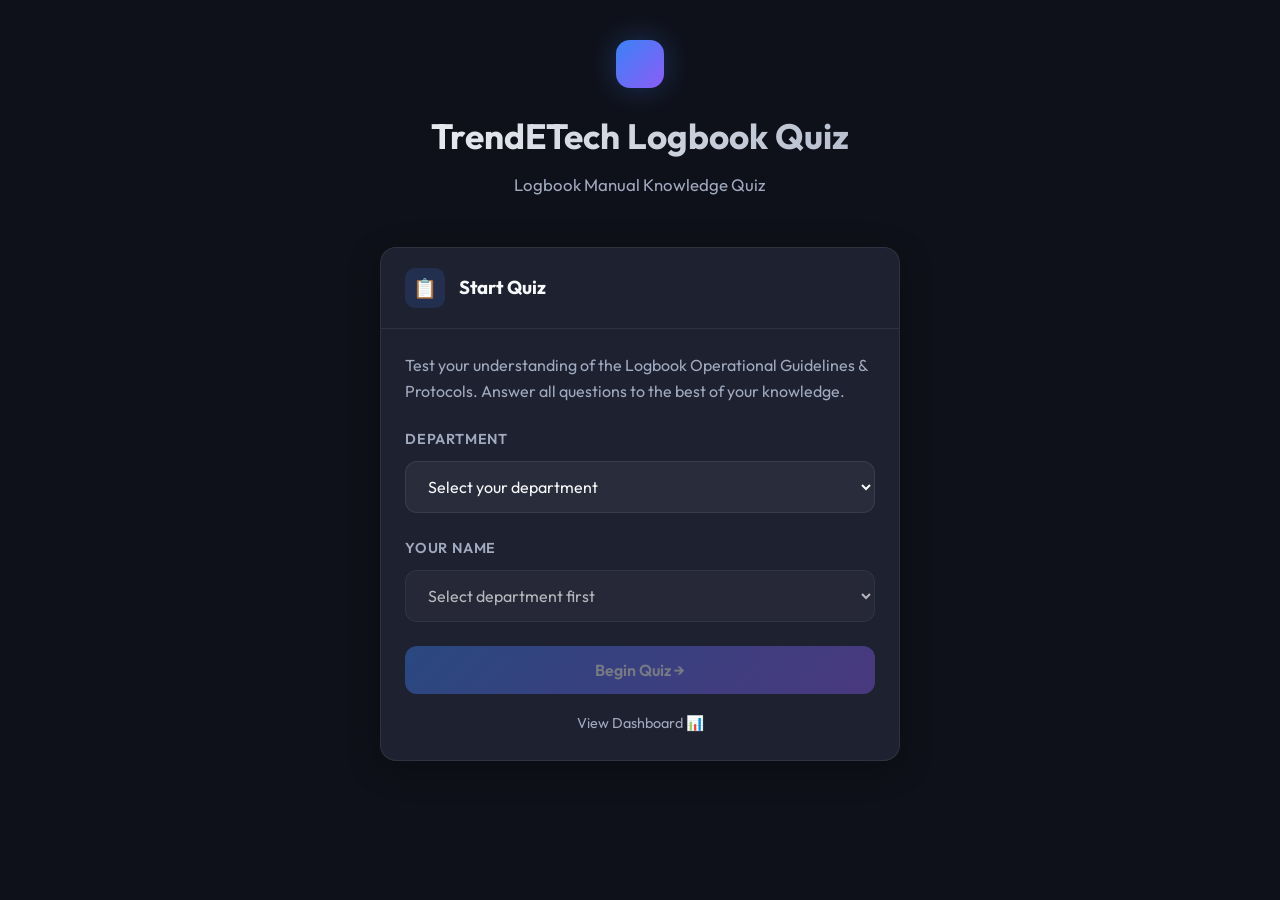
<file: index.html>
<!DOCTYPE html>
<html lang="en">
<head>
    <meta charset="UTF-8">
    <meta name="viewport" content="width=device-width, initial-scale=1.0">
    <title>TrendETech Logbook Quiz</title>
    <meta name="description" content="Test your knowledge of the Logbook Operational Guidelines and Protocols.">
    <link rel="stylesheet" href="style.css">
</head>
<body>
    <div class="app-wrapper">
        <!-- HEADER -->
        <header class="page-header">
            <div class="logo-mark"></div>
            <h1>TrendETech Logbook Quiz</h1>
            <p>Logbook Manual Knowledge Quiz</p>
        </header>

        <!-- WELCOME SCREEN -->
        <div id="welcome-screen" class="welcome-screen">
            <div class="welcome-card card">
                <div class="card-header">
                    <div class="icon-wrap icon-blue">📋</div>
                    <h3>Start Quiz</h3>
                </div>
                <div class="card-body">
                    <p style="color: var(--text-secondary); margin-bottom: 24px;">
                        Test your understanding of the Logbook Operational Guidelines & Protocols. 
                        Answer all questions to the best of your knowledge.
                    </p>
                    <div class="form-group">
                        <label for="quiz-dept">Department</label>
                        <select id="quiz-dept" class="form-select">
                            <option value="" disabled selected>Select your department</option>
                            <option value="sales">Sales</option>
                            <option value="ops">Operations</option>
                            <option value="tech">Tech</option>
                        </select>
                    </div>
                    <div class="form-group">
                        <label for="quiz-name">Your Name</label>
                        <select id="quiz-name" class="form-select" disabled>
                            <option value="" disabled selected>Select department first</option>
                        </select>
                    </div>
                    <div id="question-count-info" style="margin-bottom:20px; padding:12px 16px; background:rgba(59,130,246,0.08); border-radius:8px; font-size:0.9rem; color:var(--accent-blue); display:none;">
                        <strong id="q-count">0</strong> questions for your department
                    </div>
                    <button id="btn-start" class="btn btn-primary btn-full" disabled>
                        Begin Quiz →
                    </button>
                    <div style="margin-top: 16px; text-align: center;">
                        <a href="dashboard.html" style="color: var(--text-secondary); font-size: 0.9rem; text-decoration: none;">View Dashboard 📊</a>
                    </div>
                </div>
            </div>
        </div>

        <!-- QUIZ SCREEN -->
        <div id="quiz-screen" class="hidden">
            <div class="progress-container">
                <div class="progress-info">
                    <span id="progress-text">Question 1 of 30</span>
                    <span class="progress-pct" id="progress-pct">0%</span>
                </div>
                <div class="progress-bar">
                    <div class="progress-fill" id="progress-fill"></div>
                </div>
            </div>

            <div id="questions-container"></div>

            <div class="submit-area">
                <p style="color: var(--text-secondary); margin-bottom: 16px; font-size: 0.9rem;">
                    Review your answers before submitting. You cannot change them after.
                </p>
                <button id="btn-submit" class="btn btn-primary">
                    Submit Quiz ✓
                </button>
            </div>
        </div>

        <!-- RESULTS SCREEN -->
        <div id="results-screen" class="hidden results-screen"></div>

        <!-- CONFIRM MODAL -->
        <div id="confirm-modal" class="modal-overlay">
            <div class="modal-box">
                <h3>Submit Quiz?</h3>
                <p id="modal-unanswered">Are you sure you want to submit? This cannot be undone.</p>
                <div class="modal-actions">
                    <button id="btn-cancel-submit" class="btn btn-secondary">Go Back</button>
                    <button id="btn-confirm-submit" class="btn btn-primary">Submit Now</button>
                </div>
            </div>
        </div>
    </div>

    <script src="questions.js?v=2"></script>
    <script src="quiz.js?v=2"></script>
</body>
</html>
</file>
<file: style.css>
@import url('https://fonts.googleapis.com/css2?family=Outfit:wght@300;400;500;600;700&display=swap');

:root {
    --bg-dark: #0f111a;
    --bg-card: #1e2130;
    --bg-sidebar: #131521;
    --bg-input: rgba(255, 255, 255, 0.05);
    --text-primary: #f8f9fa;
    --text-secondary: #a0aabf;
    --text-muted: #6b7280;
    --border-color: rgba(255, 255, 255, 0.08);
    --border-hover: rgba(255, 255, 255, 0.15);

    --accent-blue: #3b82f6;
    --accent-red: #ef4444;
    --accent-green: #10b981;
    --accent-purple: #8b5cf6;
    --accent-warning: #f59e0b;
    --accent-cyan: #06b6d4;

    --card-shadow: 0 8px 32px 0 rgba(0, 0, 0, 0.3);
    --font-main: 'Outfit', sans-serif;
    --radius: 12px;
    --radius-sm: 8px;
    --radius-lg: 16px;
}

* { margin: 0; padding: 0; box-sizing: border-box; }

body {
    font-family: var(--font-main);
    background-color: var(--bg-dark);
    color: var(--text-primary);
    line-height: 1.6;
    min-height: 100vh;
}

/* ===== SCROLLBAR ===== */
::-webkit-scrollbar { width: 6px; }
::-webkit-scrollbar-track { background: transparent; }
::-webkit-scrollbar-thumb { background: rgba(255,255,255,0.1); border-radius: 3px; }
::-webkit-scrollbar-thumb:hover { background: rgba(255,255,255,0.2); }

/* ===== LAYOUT ===== */
.app-wrapper {
    max-width: 900px;
    margin: 0 auto;
    padding: 40px 24px;
    min-height: 100vh;
}

.dashboard-wrapper {
    max-width: 1200px;
    margin: 0 auto;
    padding: 40px 24px;
}

/* ===== HEADER ===== */
.page-header {
    text-align: center;
    margin-bottom: 48px;
}

.page-header .logo-mark {
    width: 48px; height: 48px;
    background: linear-gradient(135deg, var(--accent-blue), var(--accent-purple));
    border-radius: 14px;
    margin: 0 auto 20px;
    box-shadow: 0 0 30px rgba(59, 130, 246, 0.3);
    animation: pulse-glow 3s ease-in-out infinite;
}

@keyframes pulse-glow {
    0%, 100% { box-shadow: 0 0 20px rgba(59, 130, 246, 0.3); }
    50% { box-shadow: 0 0 40px rgba(139, 92, 246, 0.5); }
}

.page-header h1 {
    font-size: 2.2rem;
    font-weight: 700;
    background: linear-gradient(to right, #fff, #a0aabf);
    -webkit-background-clip: text;
    -webkit-text-fill-color: transparent;
    margin-bottom: 8px;
}

.page-header p {
    color: var(--text-secondary);
    font-size: 1.05rem;
}

/* ===== CARDS ===== */
.card {
    background: var(--bg-card);
    border: 1px solid var(--border-color);
    border-radius: var(--radius-lg);
    box-shadow: var(--card-shadow);
    transition: transform 0.3s ease, border-color 0.3s ease;
}

.card:hover { border-color: var(--border-hover); }

.card-header {
    display: flex; align-items: center; gap: 14px;
    padding: 20px 24px;
    border-bottom: 1px solid var(--border-color);
}

.card-body { padding: 24px; }

.icon-wrap {
    width: 40px; height: 40px;
    border-radius: 10px;
    display: flex; align-items: center; justify-content: center;
    font-size: 1.2rem;
    flex-shrink: 0;
}

.icon-blue { background: rgba(59,130,246,0.15); color: var(--accent-blue); }
.icon-green { background: rgba(16,185,129,0.15); color: var(--accent-green); }
.icon-purple { background: rgba(139,92,246,0.15); color: var(--accent-purple); }
.icon-amber { background: rgba(245,158,11,0.15); color: var(--accent-warning); }
.icon-red { background: rgba(239,68,68,0.15); color: var(--accent-red); }
.icon-cyan { background: rgba(6,182,212,0.15); color: var(--accent-cyan); }

/* ===== WELCOME SCREEN ===== */
.welcome-screen { animation: fadeUp 0.5s ease; }

.welcome-card {
    max-width: 520px;
    margin: 0 auto;
}

.form-group {
    margin-bottom: 24px;
}

.form-group label {
    display: block;
    font-weight: 600;
    font-size: 0.9rem;
    color: var(--text-secondary);
    text-transform: uppercase;
    letter-spacing: 0.8px;
    margin-bottom: 10px;
}

.form-input, .form-select {
    width: 100%;
    padding: 14px 18px;
    background: var(--bg-input);
    border: 1px solid var(--border-color);
    border-radius: var(--radius);
    color: var(--text-primary);
    font-family: var(--font-main);
    font-size: 1rem;
    transition: all 0.3s ease;
    outline: none;
}

.form-input:focus, .form-select:focus {
    border-color: var(--accent-blue);
    box-shadow: 0 0 0 3px rgba(59, 130, 246, 0.15);
}

.form-select option { background: var(--bg-card); color: var(--text-primary); }

.btn {
    display: inline-flex; align-items: center; justify-content: center; gap: 8px;
    padding: 14px 32px;
    border: none; border-radius: var(--radius);
    font-family: var(--font-main);
    font-size: 1rem; font-weight: 600;
    cursor: pointer;
    transition: all 0.3s ease;
    text-decoration: none;
}

.btn-primary {
    background: linear-gradient(135deg, var(--accent-blue), var(--accent-purple));
    color: white;
    box-shadow: 0 4px 15px rgba(59, 130, 246, 0.3);
}

.btn-primary:hover {
    transform: translateY(-2px);
    box-shadow: 0 6px 25px rgba(59, 130, 246, 0.4);
}

.btn-primary:disabled {
    opacity: 0.4; cursor: not-allowed; transform: none;
    box-shadow: none;
}

.btn-secondary {
    background: rgba(255,255,255,0.08);
    color: var(--text-primary);
    border: 1px solid var(--border-color);
}

.btn-secondary:hover { background: rgba(255,255,255,0.12); }

.btn-full { width: 100%; }

/* ===== PROGRESS BAR ===== */
.progress-container {
    margin-bottom: 32px;
    animation: fadeUp 0.3s ease;
}

.progress-info {
    display: flex; justify-content: space-between; align-items: center;
    margin-bottom: 10px;
}

.progress-info span { font-size: 0.85rem; color: var(--text-secondary); }
.progress-info .progress-pct { color: var(--accent-blue); font-weight: 600; }

.progress-bar {
    width: 100%; height: 6px;
    background: rgba(255,255,255,0.06);
    border-radius: 3px;
    overflow: hidden;
}

.progress-fill {
    height: 100%;
    background: linear-gradient(90deg, var(--accent-blue), var(--accent-purple));
    border-radius: 3px;
    transition: width 0.5s ease;
    width: 0%;
}

/* ===== SECTION HEADERS ===== */
.section-header {
    display: flex; align-items: center; gap: 12px;
    margin: 40px 0 24px;
    padding-bottom: 12px;
    border-bottom: 1px solid var(--border-color);
}

.section-header:first-child { margin-top: 0; }

.section-header h2 {
    font-size: 1.3rem; font-weight: 600;
}

.section-badge {
    padding: 4px 12px;
    border-radius: 20px;
    font-size: 0.75rem;
    font-weight: 600;
    background: rgba(255,255,255,0.06);
    color: var(--text-secondary);
}

/* ===== QUESTION CARDS ===== */
.question-card {
    background: var(--bg-card);
    border: 1px solid var(--border-color);
    border-radius: var(--radius-lg);
    padding: 28px;
    margin-bottom: 20px;
    transition: all 0.3s ease;
    animation: fadeUp 0.4s ease;
}

.question-card:hover { border-color: var(--border-hover); }

.question-number {
    display: inline-flex; align-items: center; justify-content: center;
    width: 28px; height: 28px;
    background: rgba(59,130,246,0.15);
    color: var(--accent-blue);
    border-radius: 50%;
    font-size: 0.8rem; font-weight: 700;
    margin-bottom: 12px;
}

.question-text {
    font-size: 1.05rem; font-weight: 500;
    margin-bottom: 20px;
    line-height: 1.7;
}

.question-text .blank {
    display: inline-block;
    min-width: 120px;
    border-bottom: 2px dashed var(--accent-blue);
    margin: 0 4px;
}

/* Radio / Checkbox Options */
.options-list { display: flex; flex-direction: column; gap: 10px; }

.option-item {
    display: flex; align-items: center; gap: 14px;
    padding: 14px 18px;
    background: rgba(255,255,255,0.02);
    border: 1px solid var(--border-color);
    border-radius: var(--radius);
    cursor: pointer;
    transition: all 0.25s ease;
}

.option-item:hover {
    background: rgba(255,255,255,0.05);
    border-color: var(--border-hover);
}

.option-item.selected {
    background: rgba(59,130,246,0.08);
    border-color: var(--accent-blue);
}

.option-item input[type="radio"] { display: none; }

.option-radio {
    width: 20px; height: 20px;
    border: 2px solid rgba(255,255,255,0.2);
    border-radius: 50%;
    flex-shrink: 0;
    position: relative;
    transition: all 0.25s ease;
}

.option-item.selected .option-radio {
    border-color: var(--accent-blue);
}

.option-item.selected .option-radio::after {
    content: '';
    position: absolute;
    top: 3px; left: 3px;
    width: 10px; height: 10px;
    background: var(--accent-blue);
    border-radius: 50%;
}

.option-label { font-size: 0.95rem; }

/* True/False */
.tf-options { display: flex; gap: 12px; }

.tf-btn {
    flex: 1;
    padding: 14px;
    border: 1px solid var(--border-color);
    border-radius: var(--radius);
    background: rgba(255,255,255,0.02);
    color: var(--text-primary);
    font-family: var(--font-main);
    font-size: 1rem; font-weight: 600;
    cursor: pointer;
    transition: all 0.25s ease;
    text-align: center;
}

.tf-btn:hover { background: rgba(255,255,255,0.05); }

.tf-btn.selected-true {
    background: rgba(16,185,129,0.12);
    border-color: var(--accent-green);
    color: var(--accent-green);
}

.tf-btn.selected-false {
    background: rgba(239,68,68,0.12);
    border-color: var(--accent-red);
    color: var(--accent-red);
}

/* Fill in blank input */
.blank-input {
    width: 100%;
    padding: 12px 16px;
    background: var(--bg-input);
    border: 1px solid var(--border-color);
    border-radius: var(--radius-sm);
    color: var(--text-primary);
    font-family: var(--font-main);
    font-size: 1rem;
    outline: none;
    transition: all 0.3s ease;
}

.blank-input:focus {
    border-color: var(--accent-blue);
    box-shadow: 0 0 0 3px rgba(59,130,246,0.12);
}

/* Enumeration inputs */
.enum-inputs { display: flex; flex-direction: column; gap: 10px; }

.enum-row {
    display: flex; align-items: center; gap: 12px;
}

.enum-num {
    width: 28px; height: 28px;
    display: flex; align-items: center; justify-content: center;
    background: rgba(255,255,255,0.06);
    border-radius: 50%;
    font-size: 0.8rem; font-weight: 600;
    color: var(--text-secondary);
    flex-shrink: 0;
}

.enum-row .blank-input { flex: 1; }

/* Scenario box */
.scenario-box {
    background: rgba(139,92,246,0.06);
    border: 1px solid rgba(139,92,246,0.2);
    border-radius: var(--radius);
    padding: 18px;
    margin-bottom: 20px;
    font-size: 0.95rem;
    line-height: 1.7;
    color: var(--text-secondary);
}

.scenario-box strong { color: var(--text-primary); }

/* ===== SUBMIT AREA ===== */
.submit-area {
    margin-top: 48px;
    padding-top: 32px;
    border-top: 1px solid var(--border-color);
    text-align: center;
}

/* ===== RESULTS SCREEN ===== */
.results-screen { animation: fadeUp 0.5s ease; }

.score-display {
    text-align: center;
    padding: 48px 24px;
    margin-bottom: 32px;
}

.score-circle {
    width: 160px; height: 160px;
    border-radius: 50%;
    display: flex; flex-direction: column;
    align-items: center; justify-content: center;
    margin: 0 auto 24px;
    position: relative;
}

.score-circle.pass {
    background: rgba(16,185,129,0.1);
    border: 3px solid var(--accent-green);
    box-shadow: 0 0 40px rgba(16,185,129,0.2);
}

.score-circle.fail {
    background: rgba(239,68,68,0.1);
    border: 3px solid var(--accent-red);
    box-shadow: 0 0 40px rgba(239,68,68,0.2);
}

.score-number {
    font-size: 3rem; font-weight: 700;
    line-height: 1;
}

.score-circle.pass .score-number { color: var(--accent-green); }
.score-circle.fail .score-number { color: var(--accent-red); }

.score-label { font-size: 0.85rem; color: var(--text-secondary); margin-top: 4px; }

.score-status {
    font-size: 1.5rem; font-weight: 700;
    margin-bottom: 8px;
}

.score-status.pass { color: var(--accent-green); }
.score-status.fail { color: var(--accent-red); }

.score-detail { color: var(--text-secondary); font-size: 1rem; }

/* Review answers */
.review-card {
    background: var(--bg-card);
    border: 1px solid var(--border-color);
    border-radius: var(--radius);
    padding: 20px;
    margin-bottom: 12px;
}

.review-card.correct { border-left: 3px solid var(--accent-green); }
.review-card.wrong { border-left: 3px solid var(--accent-red); }

.review-q { font-weight: 500; margin-bottom: 8px; }

.review-answer {
    font-size: 0.9rem;
    padding: 8px 12px;
    border-radius: var(--radius-sm);
    margin-top: 6px;
}

.review-answer.your-answer {
    background: rgba(239,68,68,0.1);
    color: #fca5a5;
}

.review-answer.correct-answer {
    background: rgba(16,185,129,0.1);
    color: #6ee7b7;
}

/* ===== MODAL ===== */
.modal-overlay {
    position: fixed; inset: 0;
    background: rgba(0,0,0,0.7);
    backdrop-filter: blur(4px);
    display: flex; align-items: center; justify-content: center;
    z-index: 1000;
    opacity: 0; visibility: hidden;
    transition: all 0.3s ease;
}

.modal-overlay.active { opacity: 1; visibility: visible; }

.modal-box {
    background: var(--bg-card);
    border: 1px solid var(--border-color);
    border-radius: var(--radius-lg);
    padding: 32px;
    max-width: 440px;
    width: 90%;
    text-align: center;
    transform: scale(0.9);
    transition: transform 0.3s ease;
}

.modal-overlay.active .modal-box { transform: scale(1); }

.modal-box h3 { font-size: 1.3rem; margin-bottom: 12px; }
.modal-box p { color: var(--text-secondary); margin-bottom: 24px; }

.modal-actions { display: flex; gap: 12px; justify-content: center; }

/* ===== DASHBOARD ===== */
.kpi-grid {
    display: grid;
    grid-template-columns: repeat(4, 1fr);
    gap: 20px;
    margin-bottom: 32px;
}

.kpi-card {
    background: var(--bg-card);
    border: 1px solid var(--border-color);
    border-radius: var(--radius-lg);
    padding: 24px;
    transition: all 0.3s ease;
}

.kpi-card:hover { transform: translateY(-2px); border-color: var(--border-hover); }

.kpi-icon {
    width: 44px; height: 44px;
    border-radius: 12px;
    display: flex; align-items: center; justify-content: center;
    font-size: 1.3rem;
    margin-bottom: 16px;
}

.kpi-value {
    font-size: 2rem; font-weight: 700;
    margin-bottom: 4px;
}

.kpi-label {
    font-size: 0.85rem;
    color: var(--text-secondary);
    font-weight: 500;
}

/* Dashboard grid */
.dashboard-grid {
    display: grid;
    grid-template-columns: 1fr 1fr;
    gap: 24px;
    margin-bottom: 32px;
}

.dashboard-grid .card.full-width {
    grid-column: 1 / -1;
}

/* Table */
.data-table {
    width: 100%;
    border-collapse: collapse;
}

.data-table th, .data-table td {
    padding: 14px 18px;
    text-align: left;
    border-bottom: 1px solid var(--border-color);
}

.data-table th {
    font-size: 0.78rem;
    text-transform: uppercase;
    letter-spacing: 1px;
    color: var(--text-secondary);
    font-weight: 600;
    background: rgba(255,255,255,0.02);
}

.data-table tr:last-child td { border-bottom: none; }
.data-table tr:hover td { background: rgba(255,255,255,0.02); }

.badge-pass {
    padding: 4px 10px;
    border-radius: 20px;
    font-size: 0.75rem;
    font-weight: 600;
    background: rgba(16,185,129,0.15);
    color: var(--accent-green);
}

.badge-fail {
    padding: 4px 10px;
    border-radius: 20px;
    font-size: 0.75rem;
    font-weight: 600;
    background: rgba(239,68,68,0.15);
    color: var(--accent-red);
}

.dept-badge {
    padding: 3px 10px;
    border-radius: 20px;
    font-size: 0.75rem;
    font-weight: 500;
}

.dept-badge.sales { background: rgba(59,130,246,0.12); color: var(--accent-blue); }
.dept-badge.ops { background: rgba(16,185,129,0.12); color: var(--accent-green); }
.dept-badge.tech { background: rgba(139,92,246,0.12); color: var(--accent-purple); }

/* Filters bar */
.filters-bar {
    display: flex; gap: 12px; align-items: center;
    flex-wrap: wrap;
    margin-bottom: 24px;
}

.filter-select {
    padding: 10px 14px;
    background: var(--bg-input);
    border: 1px solid var(--border-color);
    border-radius: var(--radius-sm);
    color: var(--text-primary);
    font-family: var(--font-main);
    font-size: 0.9rem;
    outline: none;
}

.filter-select option { background: var(--bg-card); color: var(--text-primary); }

.filter-select:focus { border-color: var(--accent-blue); }

.search-input {
    padding: 10px 14px;
    background: var(--bg-input);
    border: 1px solid var(--border-color);
    border-radius: var(--radius-sm);
    color: var(--text-primary);
    font-family: var(--font-main);
    font-size: 0.9rem;
    outline: none;
    min-width: 220px;
}

.search-input:focus { border-color: var(--accent-blue); }

/* Chart container */
.chart-container {
    position: relative;
    height: 300px;
    width: 100%;
}

/* Expandable row */
.expand-row { display: none; }
.expand-row.active { display: table-row; }

.expand-content {
    padding: 16px;
    background: rgba(0,0,0,0.15);
}

.expand-content .mini-grid {
    display: grid;
    grid-template-columns: repeat(auto-fill, minmax(280px, 1fr));
    gap: 10px;
}

.mini-result {
    display: flex; align-items: center; gap: 10px;
    padding: 8px 12px;
    border-radius: var(--radius-sm);
    font-size: 0.85rem;
}

.mini-result.correct { background: rgba(16,185,129,0.08); }
.mini-result.wrong { background: rgba(239,68,68,0.08); }

.mini-dot {
    width: 8px; height: 8px;
    border-radius: 50%; flex-shrink: 0;
}

.mini-result.correct .mini-dot { background: var(--accent-green); }
.mini-result.wrong .mini-dot { background: var(--accent-red); }

/* ===== ANIMATIONS ===== */
@keyframes fadeUp {
    from { opacity: 0; transform: translateY(20px); }
    to { opacity: 1; transform: translateY(0); }
}

@keyframes countUp {
    from { opacity: 0; transform: scale(0.5); }
    to { opacity: 1; transform: scale(1); }
}

.hidden { display: none !important; }

/* ===== RESPONSIVE ===== */
@media (max-width: 1024px) {
    .kpi-grid { grid-template-columns: repeat(2, 1fr); }
    .dashboard-grid { grid-template-columns: 1fr; }
}

@media (max-width: 768px) {
    .app-wrapper { padding: 20px 16px; }
    .page-header h1 { font-size: 1.6rem; }
    .question-card { padding: 20px; }
    .kpi-grid { grid-template-columns: 1fr 1fr; }
    .tf-options { flex-direction: column; }
    .modal-actions { flex-direction: column; }
    .filters-bar { flex-direction: column; }
    .search-input { min-width: 100%; }
}

@media (max-width: 480px) {
    .kpi-grid { grid-template-columns: 1fr; }
}
</file>
